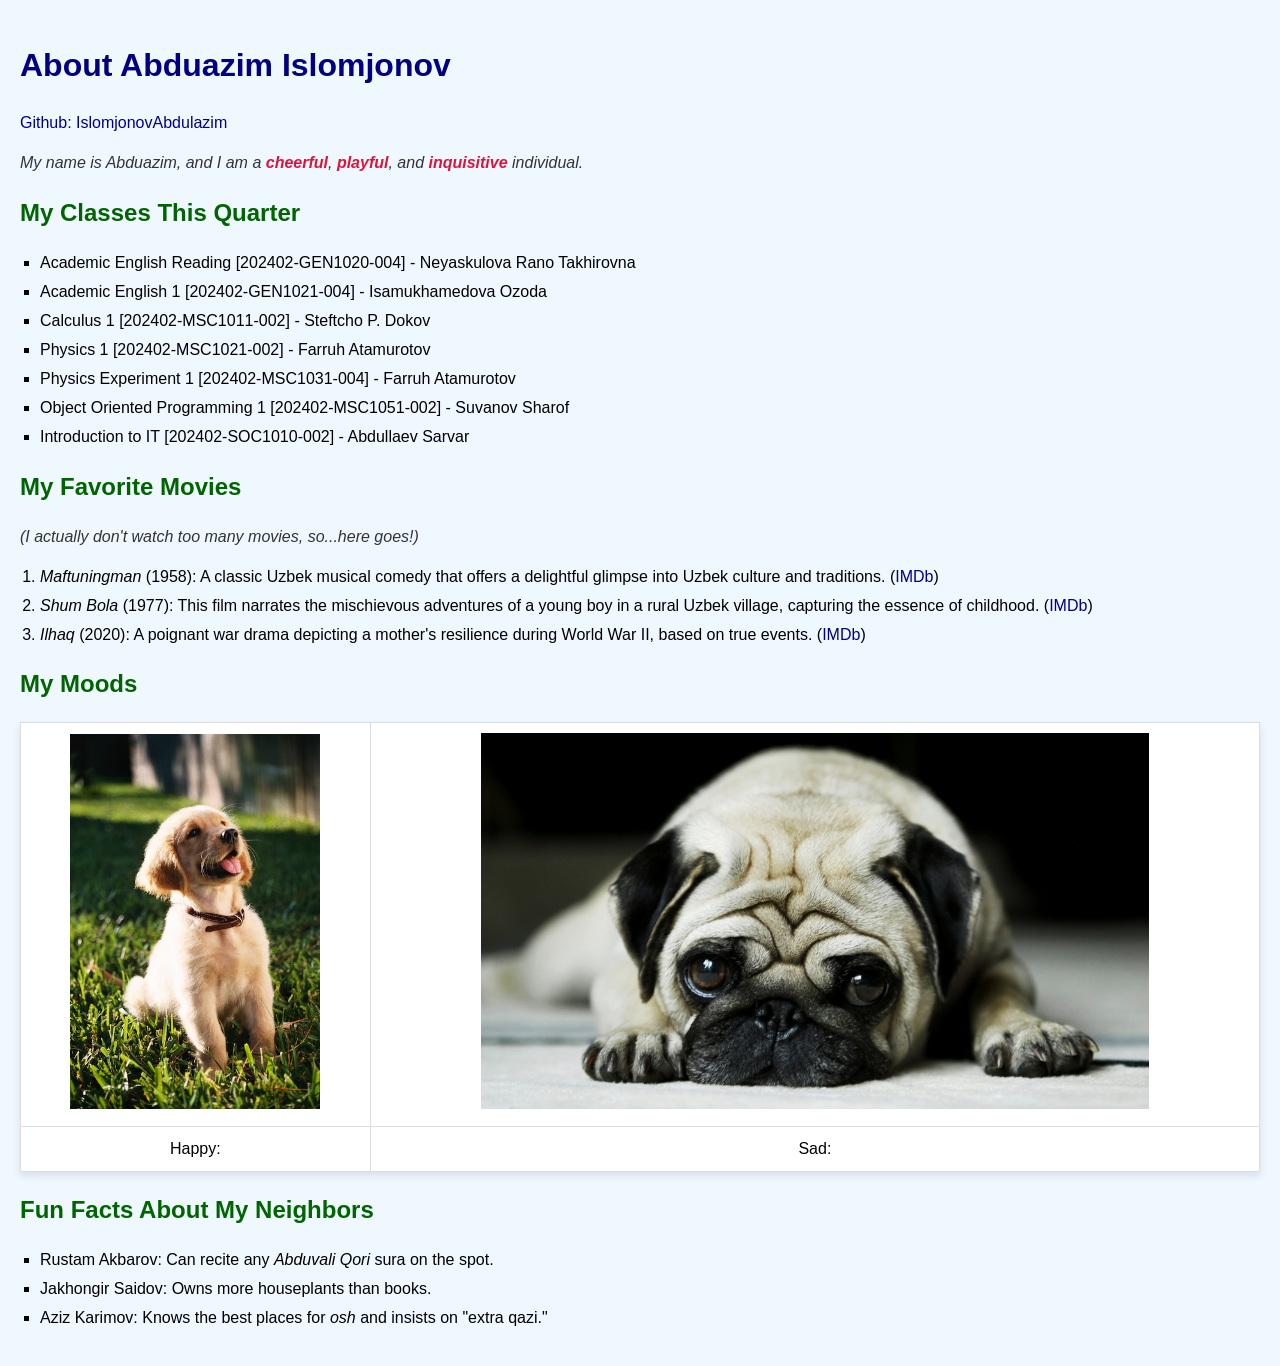
<file: index.html>
<!DOCTYPE html>
<html lang="en">

<head>
    <link rel="stylesheet" href="styles.css">

    <meta charset="UTF-8">
    <meta name="viewport" content="width=device-width, initial-scale=1.0">
    <title>About Me</title>
</head>

<body>
    <h1>About Abduazim Islomjonov</h1>
    <a href="https://github.com/IslomjonovAbdulazim/hw-it" target="_blank">Github: IslomjonovAbdulazim</a>
    <p>My name is Abduazim, and I am a <strong>cheerful</strong>, <strong>playful</strong>, and
        <strong>inquisitive</strong> individual.
    </p>

    <h2>My Classes This Quarter</h2>
    <ul>
        <li>Academic English Reading [202402-GEN1020-004] - Neyaskulova Rano Takhirovna</li>
        <li>Academic English 1 [202402-GEN1021-004] - Isamukhamedova Ozoda</li>
        <li>Calculus 1 [202402-MSC1011-002] - Steftcho P. Dokov</li>
        <li>Physics 1 [202402-MSC1021-002] - Farruh Atamurotov</li>
        <li>Physics Experiment 1 [202402-MSC1031-004] - Farruh Atamurotov</li>
        <li>Object Oriented Programming 1 [202402-MSC1051-002] - Suvanov Sharof</li>
        <li>Introduction to IT [202402-SOC1010-002] - Abdullaev Sarvar</li>
    </ul>


    <h2>My Favorite Movies</h2>
    <p><em>(I actually don't watch too many movies, so...here goes!)</em></p>
    <ol>
        <li><em>Maftuningman</em> (1958): A classic Uzbek musical comedy that offers a delightful glimpse into Uzbek
            culture and traditions. (<a href="https://www.imdb.com/title/tt0315603/" target="_blank">IMDb</a>)</li>
        <li><em>Shum Bola</em> (1977): This film narrates the mischievous adventures of a young boy in a rural Uzbek
            village, capturing the essence of childhood. (<a href="https://www.imdb.com/title/tt0076724/"
                target="_blank">IMDb</a>)</li>
        <li><em>Ilhaq</em> (2020): A poignant war drama depicting a mother's resilience during World War II, based on
            true events. (<a href="https://www.imdb.com/title/tt1234567/" target="_blank">IMDb</a>)</li>
    </ol>

    <h2>My Moods</h2>
    <table>
        <tr>
            <td><img src="assets/happy-dog-vertical.avif" alt="Happy" width="250"></td>
            <td><img src="assets/sad-dog-horizontal.jpg" alt="Sad" width="668"></td>
        </tr>
        <tr>
            <td>Happy:</td>
            <td>Sad:</td>
        </tr>
    </table>

    <h2>Fun Facts About My Neighbors</h2>
    <ul>
        <li>Rustam Akbarov: Can recite any <em>Abduvali Qori</em> sura on the spot.</li>
        <li>Jakhongir Saidov: Owns more houseplants than books.</li>
        <li>Aziz Karimov: Knows the best places for <em>osh</em> and insists on "extra qazi."</li>
    </ul>
</body>

</html>
</file>
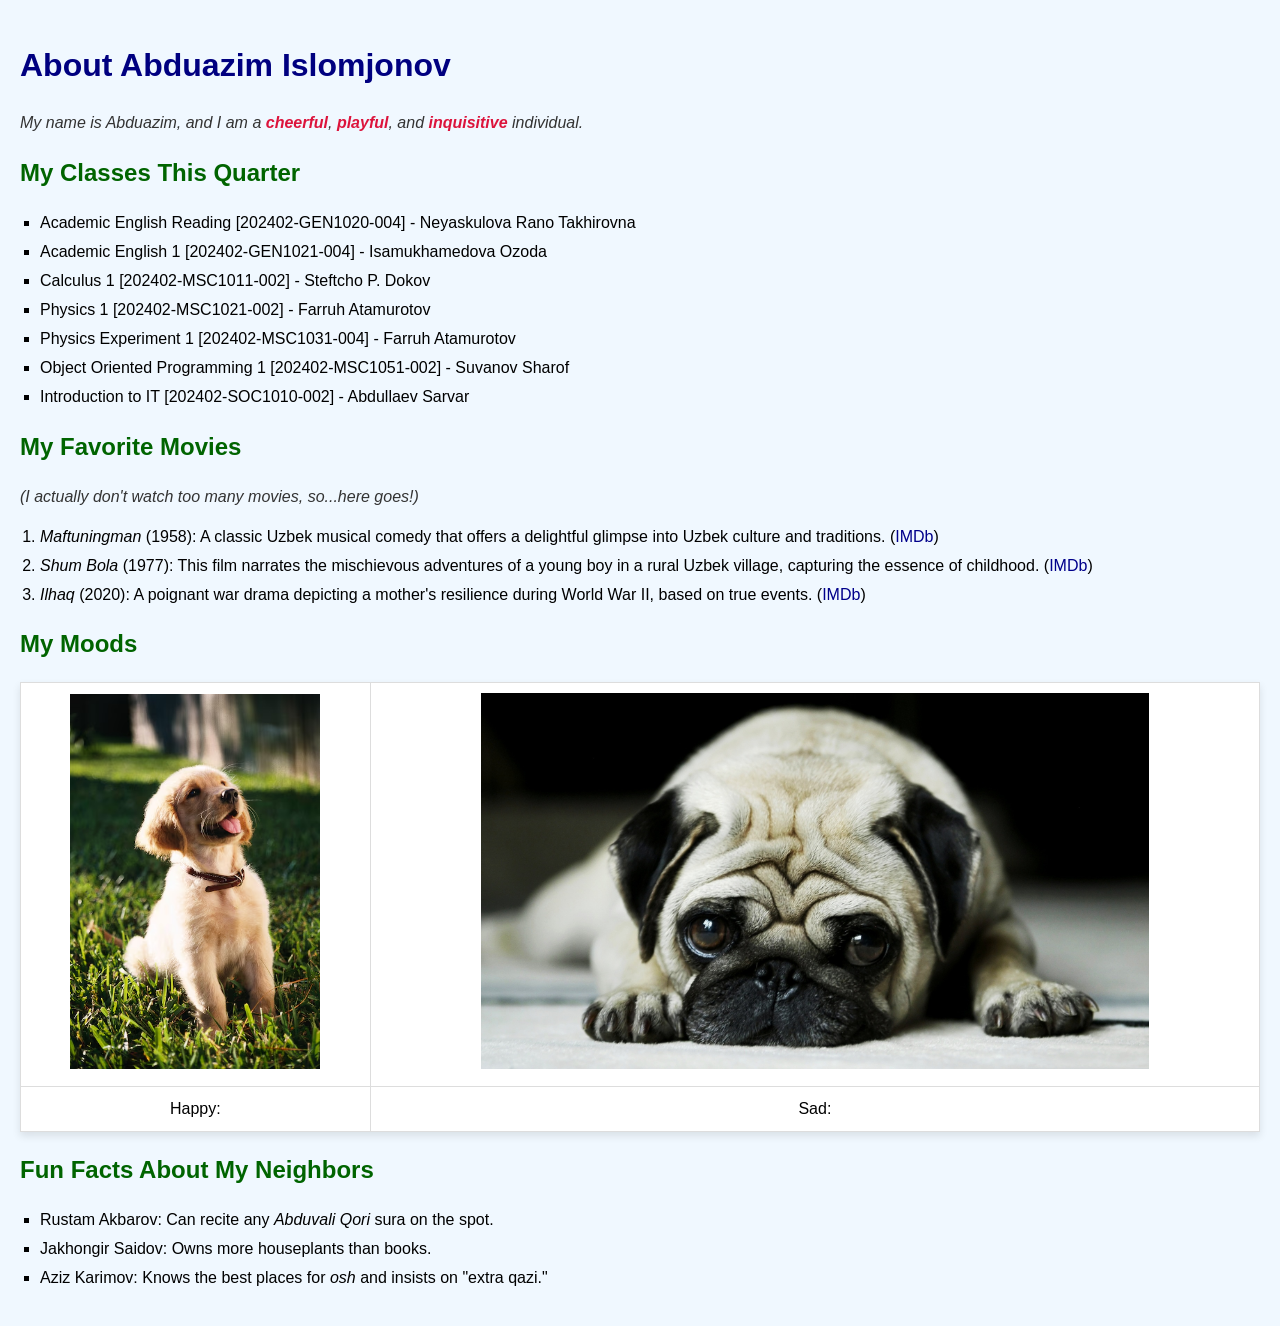
<file: hw.html>
<!DOCTYPE html>
<html lang="en">


<head>
    <link rel="stylesheet" href="styles.css">

    <meta charset="UTF-8">
    <meta name="viewport" content="width=device-width, initial-scale=1.0">
    <title>About Me</title>
</head>

<body>
    <h1>About Abduazim Islomjonov</h1>
    <p>My name is Abduazim, and I am a <strong>cheerful</strong>, <strong>playful</strong>, and
        <strong>inquisitive</strong> individual.
    </p>

    <h2>My Classes This Quarter</h2>
    <ul>
        <li>Academic English Reading [202402-GEN1020-004] - Neyaskulova Rano Takhirovna</li>
        <li>Academic English 1 [202402-GEN1021-004] - Isamukhamedova Ozoda</li>
        <li>Calculus 1 [202402-MSC1011-002] - Steftcho P. Dokov</li>
        <li>Physics 1 [202402-MSC1021-002] - Farruh Atamurotov</li>
        <li>Physics Experiment 1 [202402-MSC1031-004] - Farruh Atamurotov</li>
        <li>Object Oriented Programming 1 [202402-MSC1051-002] - Suvanov Sharof</li>
        <li>Introduction to IT [202402-SOC1010-002] - Abdullaev Sarvar</li>
    </ul>


    <h2>My Favorite Movies</h2>
    <p><em>(I actually don't watch too many movies, so...here goes!)</em></p>
    <ol>
        <li><em>Maftuningman</em> (1958): A classic Uzbek musical comedy that offers a delightful glimpse into Uzbek
            culture and traditions. (<a href="https://www.imdb.com/title/tt0315603/" target="_blank">IMDb</a>)</li>
        <li><em>Shum Bola</em> (1977): This film narrates the mischievous adventures of a young boy in a rural Uzbek
            village, capturing the essence of childhood. (<a href="https://www.imdb.com/title/tt0076724/"
                target="_blank">IMDb</a>)</li>
        <li><em>Ilhaq</em> (2020): A poignant war drama depicting a mother's resilience during World War II, based on
            true events. (<a href="https://www.imdb.com/title/tt1234567/" target="_blank">IMDb</a>)</li>
    </ol>

    <h2>My Moods</h2>
    <table>
        <tr>
            <td><img src="assets/happy-dog-vertical.avif" alt="Happy" width="250"></td>
            <td><img src="assets/sad-dog-horizontal.jpg" alt="Sad" width="668"></td>
        </tr>
        <tr>
            <td>Happy:</td>
            <td>Sad:</td>
        </tr>
    </table>

    <h2>Fun Facts About My Neighbors</h2>
    <ul>
        <li>Rustam Akbarov: Can recite any <em>Abduvali Qori</em> sura on the spot.</li>
        <li>Jakhongir Saidov: Owns more houseplants than books.</li>
        <li>Aziz Karimov: Knows the best places for <em>osh</em> and insists on "extra qazi."</li>
    </ul>
</body>

</html>
</file>
<file: styles.css>
h1 {
    color: navy;
}

h2 {
    color: darkgreen;
}

body {
    font-family: 'Verdana', sans-serif;
    font-size: 16px;
    line-height: 1.5;
}

strong {
    font-weight: bold;
    color: crimson;
}

body {
    background-color: #f9f9f9;
    margin: 0;
    padding: 20px;
    text-align: justify;
}

p {
    color: #333;
    font-style: italic;
}

ul {
    list-style-type: square;
    padding-left: 20px;
}

ol {
    list-style-type: decimal;
    padding-left: 20px;
}

table {
    border-collapse: collapse;
    margin-top: 20px;
    width: 100%;
    background-color: #fff;
    box-shadow: 0 4px 8px rgba(0, 0, 0, 0.1);
}

table td {
    border: 1px solid #ddd;
    padding: 10px;
    text-align: center;
}

a {
    text-decoration: none;
    color: darkblue;
}

a:hover {
    text-decoration: underline;
}

li {
    margin: 5px 0;
}

li:hover {
    color: darkred;
}

body {
    background-color: #f0f8ff; /* Light blue color */
    margin: 0;
    padding: 20px;
}
</file>
